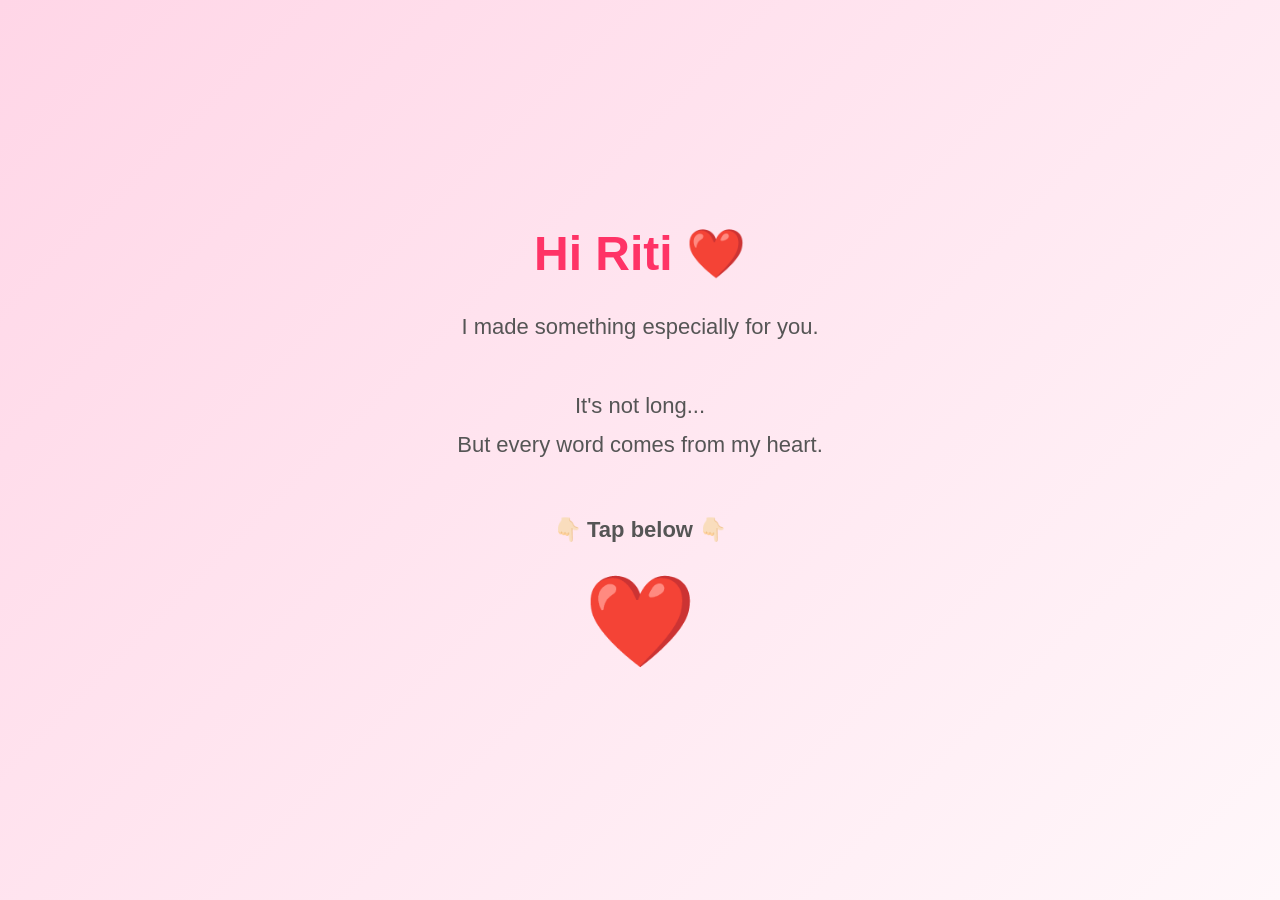
<file: index.html>
<!DOCTYPE html>
<html lang="en">
<head>

<meta charset="UTF-8">
<meta name="viewport" content="width=device-width, initial-scale=1.0">

<title>For Someone Special ❤️</title>

<link rel="stylesheet" href="style.css">

</head>

<body>

<div class="container">

<h1>Hi Riti ❤️</h1>

<p>

I made something especially for you.

<br><br>

It's not long...

<br>

But every word comes from my heart.

</p>

<p class="tap">

👇🏻 Tap below 👇🏻

</p>

<a href="letter.html" class="heart">

❤️

</a>

</div>

</body>
</html>
</file>
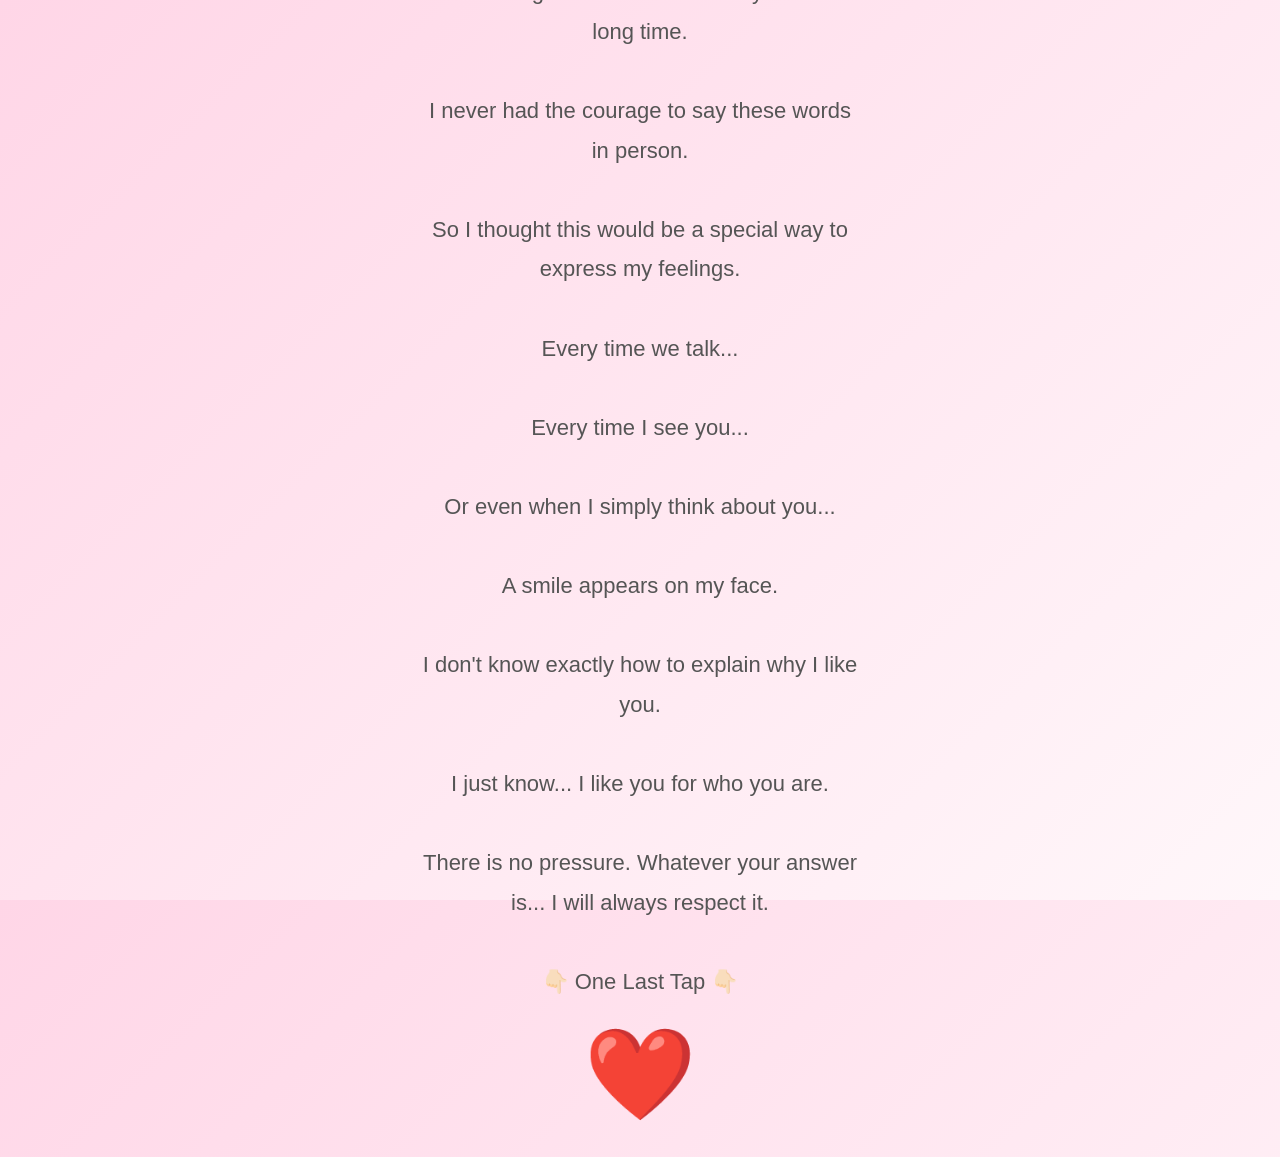
<file: letter.html>
<!DOCTYPE html>
<html lang="en">

<head>

<meta charset="UTF-8">
<meta name="viewport" content="width=device-width, initial-scale=1.0">

<title>For Riti ❤️</title>

<link rel="stylesheet" href="style.css">

</head>

<body>

<div class="container">

<h1>A letter for you</h1>

<p>

Dear Riti,

<br><br>

I made this little website because there is something I have wanted to tell you for a long time.

<br><br>

I never had the courage to say these words in person.

<br><br>

So I thought this would be a special way to express my feelings.

<br><br>

Every time we talk...

<br><br>

Every time I see you...

<br><br>

Or even when I simply think about you...

<br><br>

A smile appears on my face.

<br><br>

I don't know exactly how to explain why I like you.

<br><br>

I just know...

I like you for who you are.

<br><br>

There is no pressure.

Whatever your answer is...

I will always respect it.

<br><br>

👇🏻 One Last Tap 👇🏻

</p>

<a href="proposal.html" class="heart">

❤️

</a>

</div>

</body>

</html>
</file>
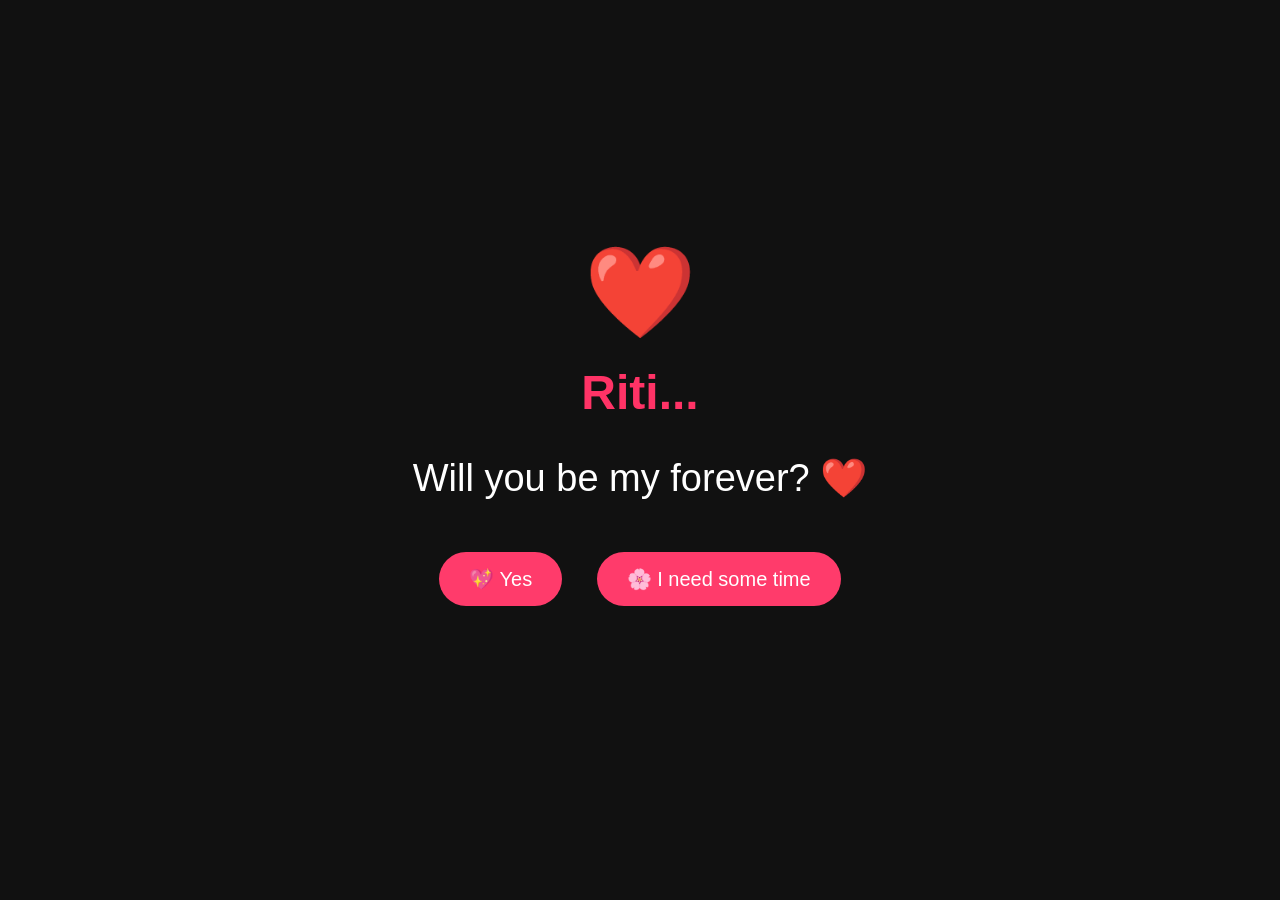
<file: proposal.html>
<!DOCTYPE html>
<html lang="en">
<head>

<meta charset="UTF-8">
<meta name="viewport" content="width=device-width, initial-scale=1.0">

<title>Forever ❤️</title>

<link rel="stylesheet" href="style.css">

<style>

body{
background:#111;
color:white;
}

.proposal{
text-align:center;
padding:40px;
}

.big-heart{
font-size:90px;
animation:beat 1s infinite;
margin-bottom:20px;
}

.question{
font-size:38px;
line-height:1.5;
margin:30px 0;
}

.btn{
display:inline-block;
padding:15px 30px;
margin:15px;
border:none;
border-radius:50px;
font-size:20px;
cursor:pointer;
text-decoration:none;
background:#ff3b6b;
color:white;
}

.btn:hover{
transform:scale(1.05);
}

#result{
margin-top:40px;
font-size:22px;
line-height:1.7;
}

</style>

</head>

<body>

<div class="proposal">

<div class="big-heart">❤️</div>

<h1>Riti...</h1>

<div class="question">

Will you be my forever? ❤️

</div>

<button class="btn" onclick="yesAnswer()">

💖 Yes

</button>

<button class="btn" onclick="timeAnswer()">

🌸 I need some time

</button>

<div id="result"></div>

</div>

<script>
function yesAnswer(){

document.getElementById("result").innerHTML = `
<h2>❤️ Thank You, Riti ❤️</h2>

<p>You just made Nikhil the happiest person. 🥹❤️</p>

<br>

<a class="btn"
href="https://wa.me/919309783681?text=Hi%20Nikhil%20❤️%0A%0AMy%20answer%20is%20YES.%20😊">

💌 Share My Answer

</a>
`;

}

function timeAnswer(){

document.getElementById("result").innerHTML = `
<h2>🌸 Thank You ❤️</h2>

<p>Take all the time you need.<br>
I'll always respect your decision.</p>

<br>

<a class="btn"
href="https://wa.me/919309783681?text=Hi%20Nikhil%20❤️%0A%0AI%20need%20some%20time%20before%20answering.%20🌸">

💌 Share My Answer

</a>
`;

}
</script>

</script>

</body>
</html>
</file>
<file: style.css>
*{
margin:0;
padding:0;
box-sizing:border-box;
}

body{

background:linear-gradient(135deg,#ffd6e7,#fff7fa);

font-family:Arial,sans-serif;

display:flex;

justify-content:center;

align-items:center;

height:100vh;

}

.container{

text-align:center;

padding:30px;

width:90%;

max-width:500px;

}

h1{

font-size:48px;

color:#ff3366;

margin-bottom:25px;

}

p{

font-size:22px;

color:#555;

line-height:1.8;

}

.tap{

margin-top:45px;

font-weight:bold;

}

.heart{

display:inline-block;

margin-top:20px;

font-size:90px;

text-decoration:none;

animation:beat 1s infinite;

}

@keyframes beat{

0%{

transform:scale(1);

}

50%{

transform:scale(1.15);

}

100%{

transform:scale(1);

}

}
</file>
